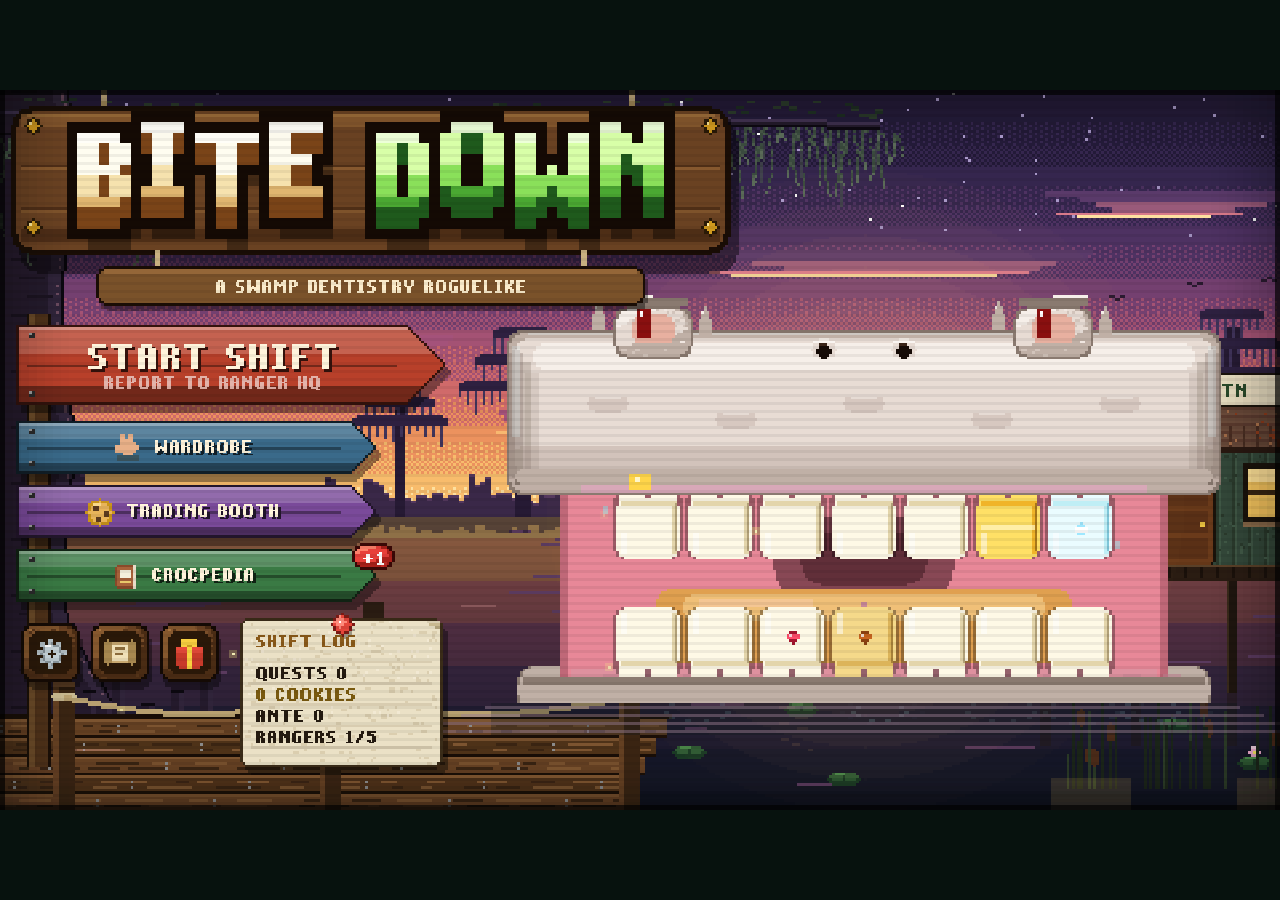
<file: index.html>
<!DOCTYPE html>
<html lang="en">
<head>
<meta charset="utf-8">
<title>BITE DOWN</title>
<meta name="viewport" content="width=device-width, initial-scale=1, maximum-scale=1, user-scalable=no">
<link rel="icon" href="data:image/svg+xml,<svg xmlns=%22http://www.w3.org/2000/svg%22 viewBox=%220 0 100 100%22><text y=%22.9em%22 font-size=%2290%22>🐊</text></svg>">
<style>
  html,body{margin:0;padding:0;height:100%;height:100dvh;background:#07120e;overflow:hidden;position:fixed;inset:0;overscroll-behavior:none;}
  canvas{image-rendering:pixelated;image-rendering:crisp-edges;display:block;position:fixed;left:50%;top:50%;transform:translate(-50%,-50%);transform-origin:center center;touch-action:none;}
  *{user-select:none;-webkit-user-select:none;-webkit-touch-callout:none;}
</style>
</head>
<body>
<canvas id="game" width="480" height="270"></canvas>
<script src="game.js"></script>
</body>
</html>
</file>
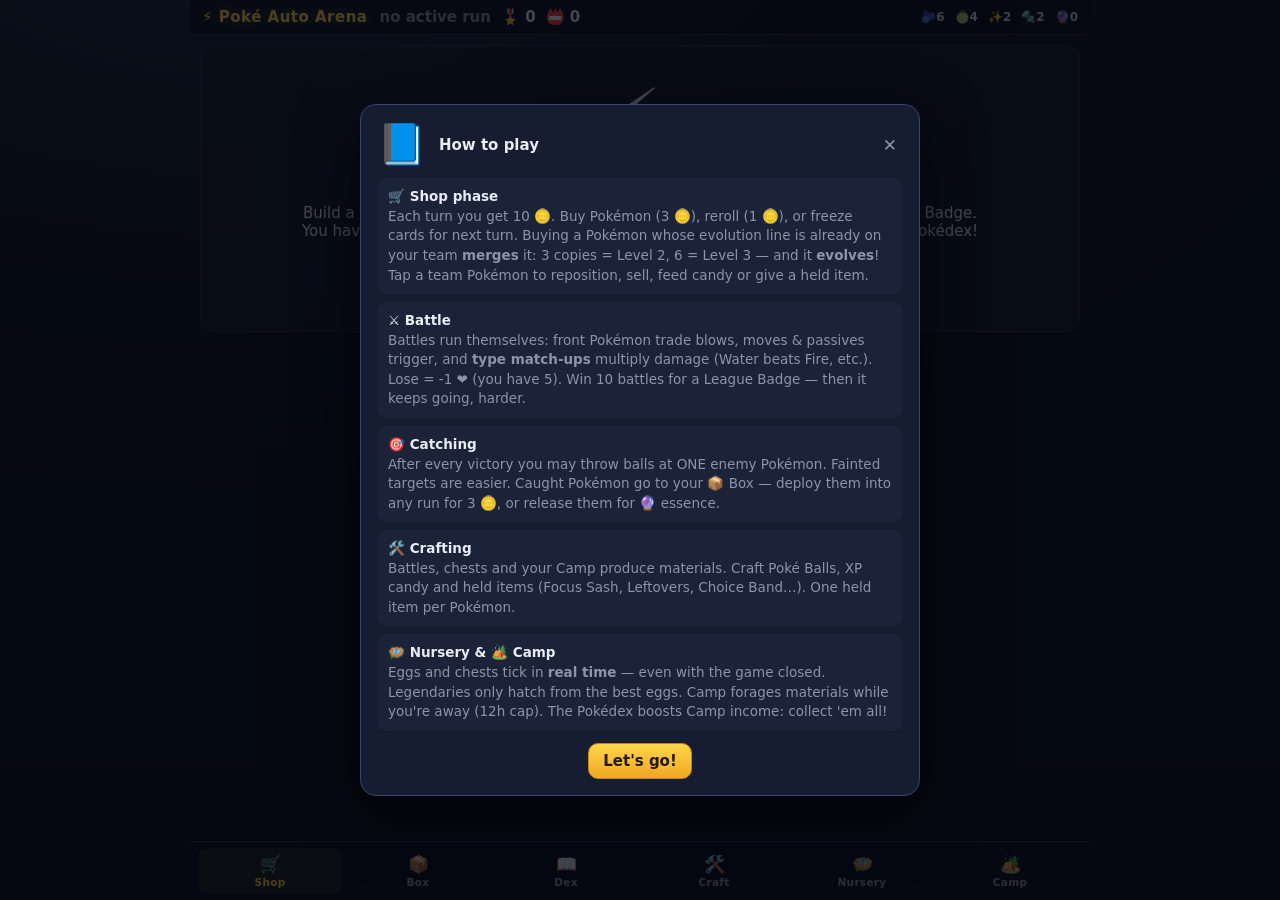
<file: poke-auto-arena/index.html>
<!DOCTYPE html>
<html lang="en">
<head>
<meta charset="utf-8">
<title>Poké Auto Arena</title>
<meta name="viewport" content="width=device-width, initial-scale=1, maximum-scale=1, user-scalable=no">
<link rel="icon" href="data:image/svg+xml,<svg xmlns=%22http://www.w3.org/2000/svg%22 viewBox=%220 0 100 100%22><text y=%22.9em%22 font-size=%2290%22>⚡</text></svg>">
<link rel="stylesheet" href="css/style.css">
</head>
<body>
<div id="app">
  <header id="topbar"></header>
  <main id="view"></main>
  <nav id="tabs"></nav>
</div>
<div id="battle-screen" class="hidden"></div>
<div id="modal-root"></div>
<div id="toast-root"></div>
<script src="js/util.js"></script>
<script src="js/data.js"></script>
<script src="js/state.js"></script>
<script src="js/battle.js"></script>
<script src="js/shop.js"></script>
<script src="js/idle.js"></script>
<script src="js/ui.js"></script>
<script src="js/main.js"></script>
</body>
</html>
</file>
<file: poke-auto-arena/css/style.css>
/* ── Poké Auto Arena ── dark, chunky, mobile-first ─────────────────────── */
* { box-sizing: border-box; -webkit-tap-highlight-color: transparent; }
html, body { margin: 0; padding: 0; height: 100%; }
body {
  font-family: "Segoe UI", system-ui, -apple-system, sans-serif;
  background: radial-gradient(1200px 600px at 20% -10%, #1d2a4a 0%, #0d1322 55%, #090d18 100%);
  color: #e8ecf4; font-size: 15px; overflow: hidden;
}
button { font: inherit; cursor: pointer; }
#app { display: flex; flex-direction: column; height: 100%; max-width: 900px; margin: 0 auto; }

/* header */
#topbar {
  display: flex; flex-wrap: wrap; align-items: center; gap: 4px 12px;
  padding: 8px 12px; background: rgba(10, 14, 26, .85); border-bottom: 1px solid #26304a;
}
.brand { font-weight: 800; letter-spacing: .5px; color: #ffd54a; text-shadow: 0 0 12px rgba(255, 213, 74, .35); }
.hstats, .hmats { display: flex; flex-wrap: wrap; gap: 4px 10px; }
.hmats { margin-left: auto; }
.stat { font-weight: 600; white-space: nowrap; }
.stat.sm { font-size: 12px; opacity: .9; }
.dim { color: #8b94ab; } .sm { font-size: 12px; }
.pad { padding: 14px; } .pad-top { padding-top: 8px; }
.good { color: #6fe08c; } .bad { color: #ff7d7d; }

/* main scroll area + tabs */
#view { flex: 1; overflow-y: auto; padding: 10px 10px 90px; }
#tabs {
  display: flex; gap: 4px; padding: 6px 8px calc(6px + env(safe-area-inset-bottom));
  background: rgba(10, 14, 26, .95); border-top: 1px solid #26304a;
}
.tab {
  flex: 1; display: flex; flex-direction: column; align-items: center; gap: 2px; position: relative;
  background: none; border: 0; color: #8b94ab; font-size: 17px; padding: 6px 2px; border-radius: 10px;
}
.tab span { font-size: 10.5px; font-weight: 700; letter-spacing: .3px; }
.tab.active { color: #ffd54a; background: rgba(255, 213, 74, .08); }
.tab .dot { position: absolute; top: 4px; right: 18%; width: 9px; height: 9px; border-radius: 50%; background: #ff5964; box-shadow: 0 0 8px #ff5964; }

/* panels */
.panel { background: rgba(22, 29, 48, .75); border: 1px solid #26304a; border-radius: 14px; padding: 12px; margin-bottom: 12px; }
.panel-title { font-weight: 800; margin-bottom: 10px; }
.panel-title.sm { font-size: 13px; margin-top: 12px; }
.hint { font-weight: 400; font-size: 12px; color: #8b94ab; }
.center-panel { text-align: center; padding: 30px 16px; }
.big-emoji { font-size: 56px; margin-bottom: 8px; }

/* buttons */
.btn {
  background: #26304a; border: 1px solid #39466b; color: #e8ecf4;
  border-radius: 10px; padding: 8px 14px; font-weight: 700;
}
.btn:active { transform: translateY(1px); }
.btn.primary { background: linear-gradient(180deg, #ffd54a, #f0a824); border-color: #c8880f; color: #241a02; }
.btn.danger { background: #4a2630; border-color: #6b3946; color: #ffb4bd; }
.btn.ghost { background: none; border: none; color: #8b94ab; text-decoration: underline; }
.btn.big { font-size: 17px; padding: 12px 22px; }
.btn.tiny { font-size: 12px; padding: 4px 8px; border-radius: 8px; }
.btn:disabled { opacity: .4; cursor: default; }

/* team + shop cards */
.team-row, .shop-row { display: flex; gap: 8px; flex-wrap: wrap; align-items: stretch; position: relative; }
.front-arrow { position: absolute; right: 0; top: -22px; font-size: 11px; color: #8b94ab; }
.slot { width: 104px; min-height: 128px; }
.slot.empty { border: 2px dashed #39466b; border-radius: 12px; display: flex; align-items: center; justify-content: center; color: #556; font-size: 12px; }
.unit-card {
  position: relative; width: 104px; border-radius: 12px; padding: 6px; cursor: pointer;
  background: linear-gradient(180deg, color-mix(in srgb, var(--tc) 30%, #161d30), #161d30 70%);
  border: 1.5px solid color-mix(in srgb, var(--tc) 55%, #26304a);
}
.unit-card:hover { filter: brightness(1.12); }
.card-top { display: flex; justify-content: space-between; align-items: center; min-height: 16px; }
.pips { color: #ffd54a; font-size: 9px; letter-spacing: 1px; }
.card-item { font-size: 13px; }
.card-emoji { font-size: 38px; text-align: center; line-height: 1.25; filter: drop-shadow(0 3px 4px rgba(0,0,0,.5)); }
.card-name { text-align: center; font-size: 11.5px; font-weight: 700; white-space: nowrap; overflow: hidden; text-overflow: ellipsis; }
.card-stats { display: flex; justify-content: space-around; font-size: 12px; font-weight: 800; margin-top: 3px; }
.atk { color: #ffb04a; } .hp { color: #6fe08c; }
.card-cost { text-align: center; font-size: 12px; font-weight: 800; color: #ffd54a; margin-top: 4px; }
.tier-tag { font-size: 9.5px; font-weight: 800; background: rgba(0,0,0,.35); border-radius: 6px; padding: 1px 5px; color: #cdd6ea; }
.freeze-btn { background: none; border: none; font-size: 13px; padding: 0 2px; opacity: .75; }
.shop-card.frozen, .good-card.frozen { outline: 2px solid #58c8e0; outline-offset: 1px; }
.goods-row { display: flex; gap: 8px; margin-top: 10px; flex-wrap: wrap; }
.good-card {
  position: relative; width: 86px; border-radius: 12px; padding: 6px; text-align: center; cursor: pointer;
  background: #1b2338; border: 1.5px solid #2c355a;
}
.good-card .freeze-btn { position: absolute; top: 2px; right: 2px; }
.good-icon { font-size: 26px; margin-top: 6px; }
.good-name { font-size: 10.5px; font-weight: 700; }
.shop-actions { display: flex; justify-content: space-between; margin-top: 12px; gap: 8px; flex-wrap: wrap; }

/* chips */
.type-chip { font-size: 10.5px; font-weight: 800; color: #10131c; border-radius: 8px; padding: 2px 7px; }
.mat-chip { font-size: 12px; font-weight: 700; background: #1b2338; border: 1px solid #2c355a; border-radius: 8px; padding: 2px 7px; margin: 0 2px; white-space: nowrap; display: inline-block; }
.mat-chip.lack { color: #ff7d7d; border-color: #6b3946; }

/* modals */
.modal-wrap { position: fixed; inset: 0; background: rgba(5, 8, 15, .72); display: flex; align-items: center; justify-content: center; z-index: 50; padding: 14px; }
.modal { background: #161d30; border: 1px solid #39466b; border-radius: 16px; padding: 16px; width: min(560px, 96vw); max-height: 88vh; overflow-y: auto; box-shadow: 0 18px 60px rgba(0,0,0,.6); }
.modal-head { display: flex; gap: 12px; align-items: center; margin-bottom: 10px; }
.m-emoji { font-size: 40px; }
.modal-head .x { margin-left: auto; background: none; border: none; color: #8b94ab; font-size: 17px; }
.m-stats { font-size: 16px; font-weight: 800; margin-bottom: 8px; display: flex; gap: 12px; align-items: baseline; flex-wrap: wrap; }
.m-block { background: #1b2338; border-radius: 10px; padding: 9px 11px; margin: 8px 0; font-size: 13.5px; line-height: 1.45; }
.m-row { display: flex; gap: 6px; flex-wrap: wrap; margin-top: 6px; }
.m-actions { display: flex; gap: 8px; margin-top: 12px; flex-wrap: wrap; justify-content: center; }
.m-actions.wrap { justify-content: flex-start; }
.save-box { width: 100%; height: 90px; background: #0d1322; color: #9fb2c8; border: 1px solid #2c355a; border-radius: 8px; font-size: 11px; padding: 8px; word-break: break-all; }

/* catch flow */
.catch-row { display: flex; gap: 8px; flex-wrap: wrap; margin: 10px 0; }
.catch-target { border: 2px solid #2c355a; border-radius: 12px; padding: 6px 10px; text-align: center; cursor: pointer; min-width: 76px; position: relative; }
.catch-target.sel { border-color: #ffd54a; background: rgba(255, 213, 74, .08); }
.catch-target.fainted { opacity: .85; }
.ct-emoji { font-size: 30px; } .ct-name { font-size: 11px; font-weight: 700; }
.ct-tag { font-size: 9.5px; color: #ff9d9d; font-weight: 800; text-transform: uppercase; }
.c-lv { font-size: 10px; color: #ffd54a; font-weight: 800; }
.catch-balls { display: flex; gap: 6px; flex-wrap: wrap; margin: 8px 0; }

/* box & dex */
.box-grid { display: flex; gap: 10px; flex-wrap: wrap; }
.box-entry { display: flex; flex-direction: column; gap: 5px; }
.box-actions { display: flex; flex-direction: column; gap: 4px; }
.dex-grid { display: grid; grid-template-columns: repeat(auto-fill, minmax(84px, 1fr)); gap: 8px; }
.dex-cell { position: relative; border-radius: 12px; padding: 8px 4px; text-align: center; cursor: pointer; background: #141a2c; border: 1.5px solid #232c47; }
.dex-cell.owned { background: linear-gradient(180deg, color-mix(in srgb, var(--tc) 26%, #161d30), #161d30 75%); border-color: color-mix(in srgb, var(--tc) 55%, #26304a); }
.dex-emoji { font-size: 30px; } .dex-cell:not(.owned) .dex-emoji { opacity: .35; }
.dex-name { font-size: 10.5px; font-weight: 700; margin-top: 2px; }
.dex-leg { position: absolute; top: 4px; right: 6px; color: #ffd54a; }

/* craft */
.recipes { display: flex; flex-direction: column; gap: 6px; }
.recipe { display: flex; align-items: center; gap: 10px; background: #1b2338; border-radius: 10px; padding: 7px 10px; }
.recipe.locked { opacity: .65; }
.r-icon { font-size: 22px; }
.r-body { flex: 1; font-size: 13px; line-height: 1.3; }
.r-cost { display: flex; flex-wrap: wrap; gap: 2px; justify-content: flex-end; }
.bag-row { display: flex; gap: 6px; flex-wrap: wrap; }
.bag-item { background: #1b2338; border: 1px solid #2c355a; border-radius: 9px; padding: 4px 9px; font-size: 12.5px; font-weight: 600; }

/* nursery */
.n-slots { display: flex; gap: 10px; flex-wrap: wrap; }
.n-slot { width: 118px; border-radius: 14px; padding: 10px; text-align: center; background: #1b2338; border: 2px solid var(--nc, #2c355a); display: flex; flex-direction: column; gap: 6px; align-items: center; }
.n-slot.empty { border-style: dashed; justify-content: center; min-height: 110px; }
.n-icon { font-size: 32px; } .n-name { font-size: 11.5px; font-weight: 800; }
.n-bar { width: 100%; height: 8px; border-radius: 6px; background: #0d1322; overflow: hidden; }
.n-bar.big { height: 12px; margin: 10px 0 4px; }
.n-fill { height: 100%; background: linear-gradient(90deg, #58c8e0, #6fe08c); transition: width .5s; }
.n-time { font-size: 12px; font-weight: 800; color: #9fb2c8; }
.n-storage { display: flex; flex-direction: column; gap: 6px; }
.n-store { display: flex; align-items: center; justify-content: space-between; background: #1b2338; border-left: 4px solid var(--nc, #2c355a); border-radius: 8px; padding: 7px 10px; font-size: 13px; font-weight: 600; }

/* toasts */
#toast-root { position: fixed; top: 12px; left: 50%; transform: translateX(-50%); z-index: 90; display: flex; flex-direction: column; gap: 6px; align-items: center; pointer-events: none; }
.toast { background: #26304a; border: 1px solid #39466b; padding: 8px 16px; border-radius: 20px; font-size: 13px; font-weight: 700; box-shadow: 0 6px 20px rgba(0,0,0,.45); animation: pop .25s; max-width: 92vw; }
.toast.good { border-color: #3f7d54; background: #1d3627; color: #a9f0bd; }
.toast.warn { border-color: #7d3f46; background: #361d21; color: #ffb4bd; }
.toast.out { opacity: 0; transition: opacity .4s; }
@keyframes pop { from { transform: scale(.85); opacity: 0; } }

/* ── battle screen ── */
#battle-screen { position: fixed; inset: 0; z-index: 40; background: radial-gradient(900px 500px at 50% -10%, #23335c 0%, #0d1322 60%); display: flex; flex-direction: column; padding: 12px; }
#battle-screen.hidden { display: none; }
.b-top { display: flex; justify-content: space-between; align-items: center; gap: 10px; flex-wrap: wrap; max-width: 900px; margin: 0 auto; width: 100%; }
.b-title { font-size: 14px; }
.b-speed { display: flex; gap: 4px; }
.b-speed .spd.active { background: #ffd54a; color: #241a02; border-color: #c8880f; }
.b-arena { flex: 1; display: flex; align-items: center; justify-content: center; gap: 10px; max-width: 900px; margin: 0 auto; width: 100%; min-height: 0; }
.b-side { display: flex; gap: 6px; align-items: center; flex-wrap: wrap; justify-content: flex-end; flex: 1; }
.b-side#b-e { justify-content: flex-start; }
.b-vs { font-weight: 900; font-size: 18px; color: #ffd54a; text-shadow: 0 0 14px rgba(255, 213, 74, .5); }
.cunit { position: relative; width: 86px; border-radius: 12px; padding: 5px 4px; text-align: center; background: linear-gradient(180deg, color-mix(in srgb, var(--tc) 26%, #141a2c), #141a2c 75%); border: 1.5px solid color-mix(in srgb, var(--tc) 55%, #26304a); transition: opacity .3s, filter .3s; }
.cunit .c-emoji { font-size: 30px; line-height: 1.2; }
.cunit .c-name { font-size: 9.5px; font-weight: 700; white-space: nowrap; overflow: hidden; text-overflow: ellipsis; }
.cunit .c-stats { font-size: 11px; font-weight: 800; }
.cunit .c-hpbar { height: 6px; border-radius: 4px; background: #0d1322; overflow: hidden; margin: 3px 2px; }
.cunit .c-hpfill { height: 100%; background: linear-gradient(90deg, #6fe08c, #b7e06f); transition: width .25s; }
.cunit .c-status { min-height: 14px; font-size: 10px; }
.cunit.dead { opacity: .22; filter: grayscale(1); }
.cunit.hit { animation: shake .28s; }
.cunit.lungeR { animation: lungeR .3s; }
.cunit.lungeL { animation: lungeL .3s; }
@keyframes shake { 25% { transform: translateX(-4px) rotate(-2deg); } 75% { transform: translateX(4px) rotate(2deg); } }
@keyframes lungeR { 40% { transform: translateX(14px); } }
@keyframes lungeL { 40% { transform: translateX(-14px); } }
.cunit .bubble { position: absolute; bottom: 100%; left: 50%; transform: translateX(-50%); background: #ffd54a; color: #241a02; font-size: 10px; font-weight: 800; padding: 3px 8px; border-radius: 10px; white-space: nowrap; z-index: 5; margin-bottom: 4px; }
.bubble.hidden { display: none; }
.float { position: absolute; top: -6px; left: 50%; transform: translateX(-50%); font-weight: 900; font-size: 15px; color: #ff8f8f; animation: floaty .9s forwards; pointer-events: none; z-index: 6; text-shadow: 0 2px 4px rgba(0,0,0,.7); }
.float.crit { color: #ff5964; font-size: 18px; }
.float.weak { color: #b8c0d4; font-size: 13px; }
.float.heal { color: #6fe08c; }
.float.buff { color: #58c8e0; }
.float.stat { color: #f0c020; font-size: 12px; }
@keyframes floaty { to { transform: translate(-50%, -30px); opacity: 0; } }
.b-log { height: 130px; overflow-y: auto; background: rgba(10, 14, 26, .8); border: 1px solid #26304a; border-radius: 12px; padding: 8px 12px; font-size: 12px; line-height: 1.55; max-width: 900px; margin: 0 auto; width: 100%; }
.b-log .pn { color: #6fc3e0; font-weight: 700; } .b-log .en { color: #ff9d9d; font-weight: 700; }
.b-log .eff { color: #ffd54a; font-weight: 700; }
.b-banner { position: absolute; top: 42%; left: 50%; transform: translate(-50%, -50%); font-size: 42px; font-weight: 900; letter-spacing: 2px; text-shadow: 0 4px 24px rgba(0,0,0,.8); animation: pop .3s; }
.b-banner.hidden { display: none; }
.b-banner.win { color: #ffd54a; } .b-banner.lose { color: #ff5964; }

/* small screens */
@media (max-width: 560px) {
  .slot, .unit-card { width: 88px; }
  .card-emoji { font-size: 30px; }
  .cunit { width: 64px; }
  .cunit .c-emoji { font-size: 22px; }
  .b-vs { font-size: 13px; }
  #view { padding-bottom: 84px; }
}
</file>
